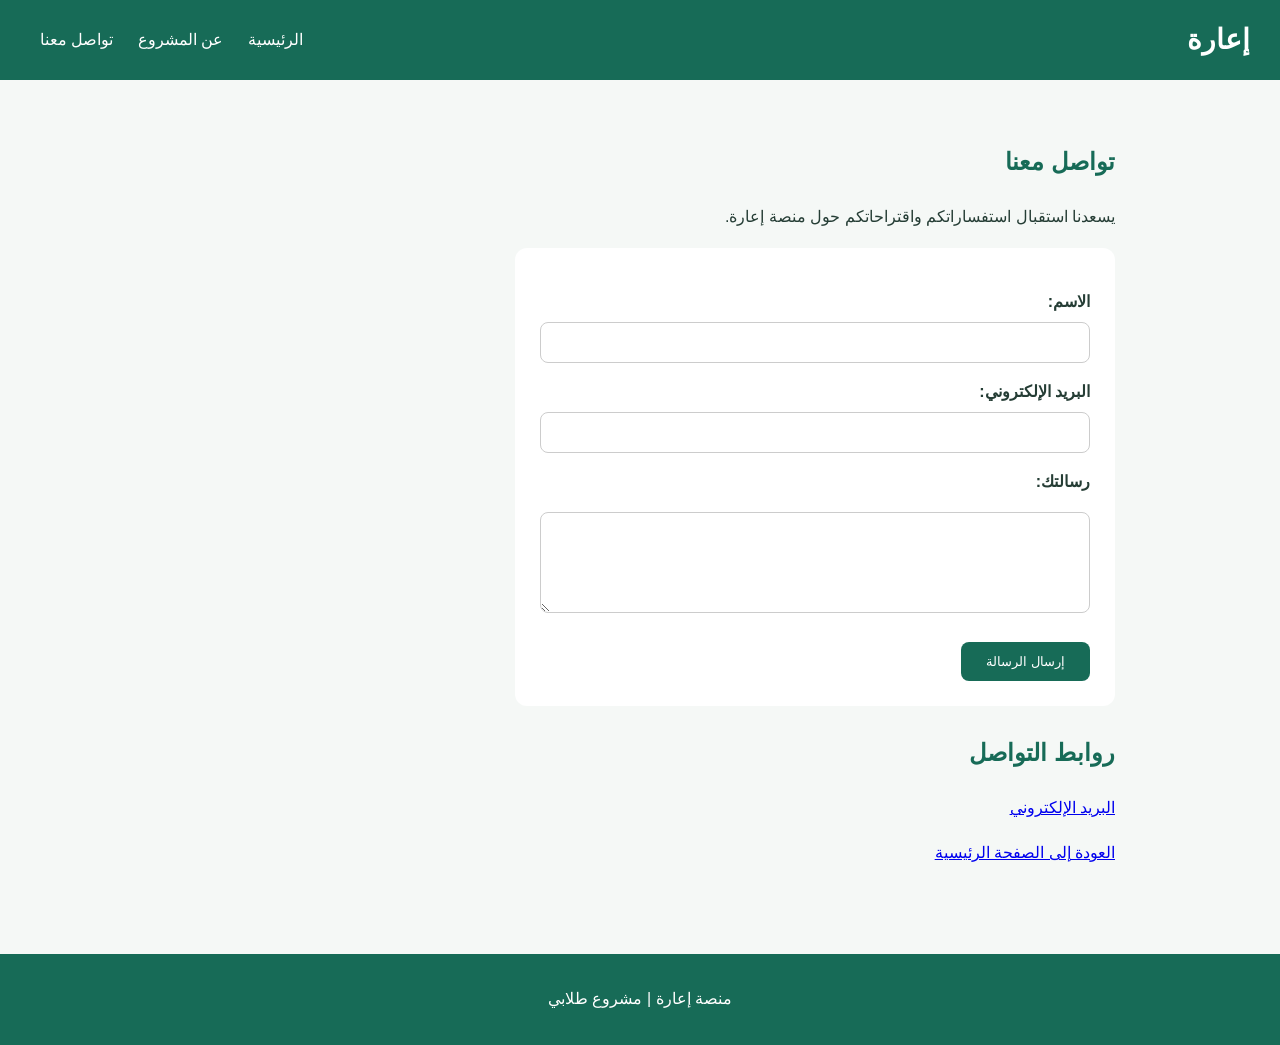
<file: contact.html>
<!DOCTYPE html>
<html lang="ar" dir="rtl">
<head>
    <meta charset="UTF-8">
    <meta name="viewport" content="width=device-width, initial-scale=1.0">
    <title>تواصل معنا | إعارة</title>
    <link rel="stylesheet" href="styles.css">
</head>
<body>

<header>
    <div class="logo">إعارة</div>
    <nav>
        <a href="index.html">الرئيسية</a>
        <a href="page2.html">عن المشروع</a>
        <a href="contact.html">تواصل معنا</a>
    </nav>
</header>

<section class="section">
    <h1>تواصل معنا</h1>
    <p>يسعدنا استقبال استفساراتكم واقتراحاتكم حول منصة إعارة.</p>

    <form id="contactForm">
        <label for="name">الاسم:</label>
        <input type="text" id="name" name="name" required>

        <label for="email">البريد الإلكتروني:</label>
        <input type="email" id="email" name="email" required>

        <label for="message">رسالتك:</label>
        <textarea id="message" name="message" rows="5" required></textarea>

        <button type="submit">إرسال الرسالة</button>
    </form>

    <div class="contact-info">
        <h2>روابط التواصل</h2>
        <p><a href="mailto:info@eaarah.com">البريد الإلكتروني</a></p>
        <p><a href="index.html">العودة إلى الصفحة الرئيسية</a></p>
    </div>
</section>

<footer>
    <p>منصة إعارة | مشروع طلابي</p>
</footer>

<script src="script.js"></script>
</body>
</html>
</file>
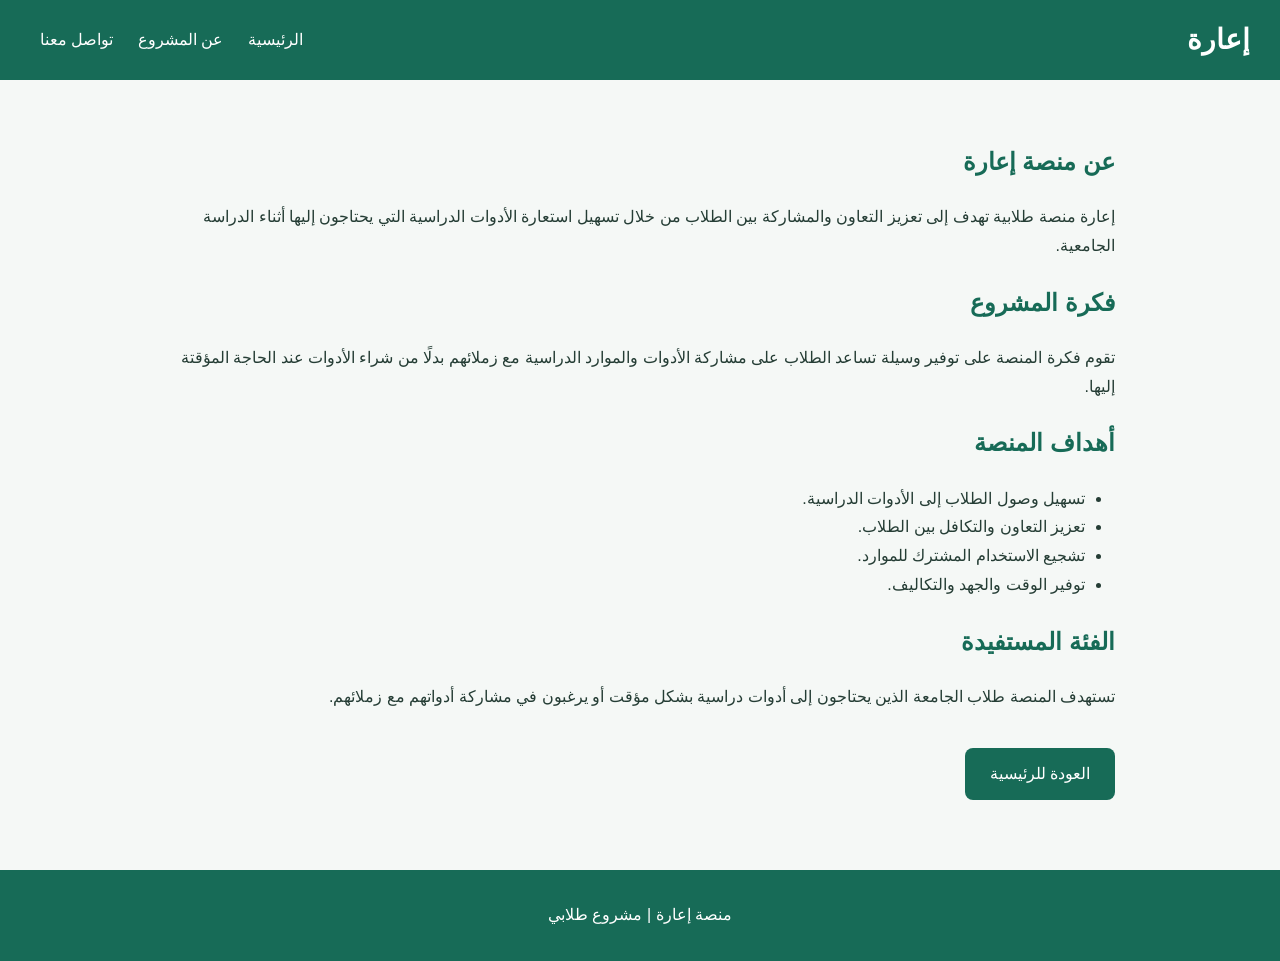
<file: page2.html>
<!DOCTYPE html>
<html lang="ar" dir="rtl">
<head>
    <meta charset="UTF-8">
    <meta name="viewport" content="width=device-width, initial-scale=1.0">
    <title>عن منصة إعارة</title>
    <link rel="stylesheet" href="styles.css">
</head>
<body>

<header>
    <div class="logo">إعارة</div>
    <nav>
        <a href="index.html">الرئيسية</a>
        <a href="page2.html">عن المشروع</a>
        <a href="contact.html">تواصل معنا</a>
    </nav>
</header>

<section class="section">
    <h1>عن منصة إعارة</h1>

    <p>
        إعارة منصة طلابية تهدف إلى تعزيز التعاون والمشاركة بين الطلاب
        من خلال تسهيل استعارة الأدوات الدراسية التي يحتاجون إليها
        أثناء الدراسة الجامعية.
    </p>

    <h2>فكرة المشروع</h2>
    <p>
        تقوم فكرة المنصة على توفير وسيلة تساعد الطلاب على مشاركة الأدوات
        والموارد الدراسية مع زملائهم بدلًا من شراء الأدوات عند الحاجة
        المؤقتة إليها.
    </p>

    <h2>أهداف المنصة</h2>
    <ul>
        <li>تسهيل وصول الطلاب إلى الأدوات الدراسية.</li>
        <li>تعزيز التعاون والتكافل بين الطلاب.</li>
        <li>تشجيع الاستخدام المشترك للموارد.</li>
        <li>توفير الوقت والجهد والتكاليف.</li>
    </ul>

    <h2>الفئة المستفيدة</h2>
    <p>
        تستهدف المنصة طلاب الجامعة الذين يحتاجون إلى أدوات دراسية
        بشكل مؤقت أو يرغبون في مشاركة أدواتهم مع زملائهم.
    </p>

    <a href="index.html" class="button">العودة للرئيسية</a>
</section>

<footer>
    <p>منصة إعارة | مشروع طلابي</p>
</footer>

<script src="script.js"></script>
</body>
</html>
</file>
<file: styles.css>
* {
    box-sizing: border-box;
}

body {
    margin: 0;
    font-family: Arial, sans-serif;
    background-color: #f5f8f6;
    color: #253d35;
    line-height: 1.8;
}

header {
    background-color: #176b57;
    color: white;
    padding: 15px 30px;
    display: flex;
    justify-content: space-between;
    align-items: center;
    flex-wrap: wrap;
}

.logo {
    font-size: 28px;
    font-weight: bold;
}

nav a {
    color: white;
    text-decoration: none;
    margin: 0 10px;
}

nav a:hover {
    color: #d6f3e8;
}

.hero {
    background-color: #dcefe7;
    text-align: center;
    padding: 70px 20px;
}

.hero h1 {
    font-size: 35px;
    color: #176b57;
}

.hero p {
    max-width: 700px;
    margin: auto;
}

.button,
button {
    display: inline-block;
    background-color: #176b57;
    color: white;
    padding: 12px 25px;
    margin-top: 20px;
    border: none;
    border-radius: 8px;
    text-decoration: none;
    cursor: pointer;
}

.button:hover,
button:hover {
    background-color: #10513f;
}

.section {
    padding: 40px 25px;
    max-width: 1000px;
    margin: auto;
}

.section h1,
.section h2 {
    color: #176b57;
}

.cards {
    display: grid;
    grid-template-columns: repeat(auto-fit, minmax(220px, 1fr));
    gap: 20px;
}

.card {
    background-color: white;
    padding: 20px;
    border-radius: 12px;
    box-shadow: 0 3px 10px rgba(0, 0, 0, 0.08);
}

.card h3 {
    color: #176b57;
}

ul,
ol {
    padding-right: 30px;
}

form {
    background-color: white;
    padding: 25px;
    border-radius: 12px;
    max-width: 600px;
}

label {
    display: block;
    margin-top: 15px;
    font-weight: bold;
}

input,
textarea {
    width: 100%;
    padding: 12px;
    margin-top: 5px;
    border: 1px solid #ccc;
    border-radius: 8px;
    font-family: Arial, sans-serif;
}

textarea {
    resize: vertical;
}

.contact-info {
    margin-top: 25px;
}

footer {
    background-color: #176b57;
    color: white;
    text-align: center;
    padding: 15px;
    margin-top: 30px;
}

@media (max-width: 600px) {
    header {
        flex-direction: column;
        text-align: center;
    }

    nav {
        margin-top: 10px;
    }

    nav a {
        display: inline-block;
        margin: 5px;
    }

    .hero h1 {
        font-size: 26px;
    }
}
/* تنسيق نموذج الاستعارة */

#borrowForm {
    background-color: #dcefe8;
    border-radius: 20px;
    padding: 35px;
    max-width: 700px;
    margin: 40px auto;
    box-shadow: 0 5px 15px rgba(0,0,0,0.08);
}

#borrowForm h2 {
    color: #176b57;
    text-align: center;
    margin-bottom: 25px;
}

#borrowForm form {
    display: flex;
    flex-direction: column;
    gap: 12px;
}

#borrowForm label {
    font-weight: bold;
    color: #176b57;
}

#borrowForm input {
    padding: 14px;
    border: 1px solid #c5ddd3;
    border-radius: 10px;
    font-size: 16px;
    direction: rtl;
}

#borrowForm input:focus {
    outline: 2px solid #176b57;
}

#borrowForm button {
    background-color: #176b57;
    color: white;
    border: none;
    padding: 15px;
    border-radius: 10px;
    font-size: 17px;
    cursor: pointer;
    margin-top: 10px;
}

#borrowForm button:hover {
    background-color: #105443;
}

#message {
    text-align: center;
    color: #176b57;
    font-weight: bold;
    margin-top: 15px;
}
.card img {
    width: 100%;
    height: 200px;
    object-fit: cover;
    border-radius: 12px;
    margin-bottom: 15px;
}

.card {
    cursor: pointer;
    transition: transform 0.3s ease;
}

.card:hover {
    transform: translateY(-5px);
}
</file>
